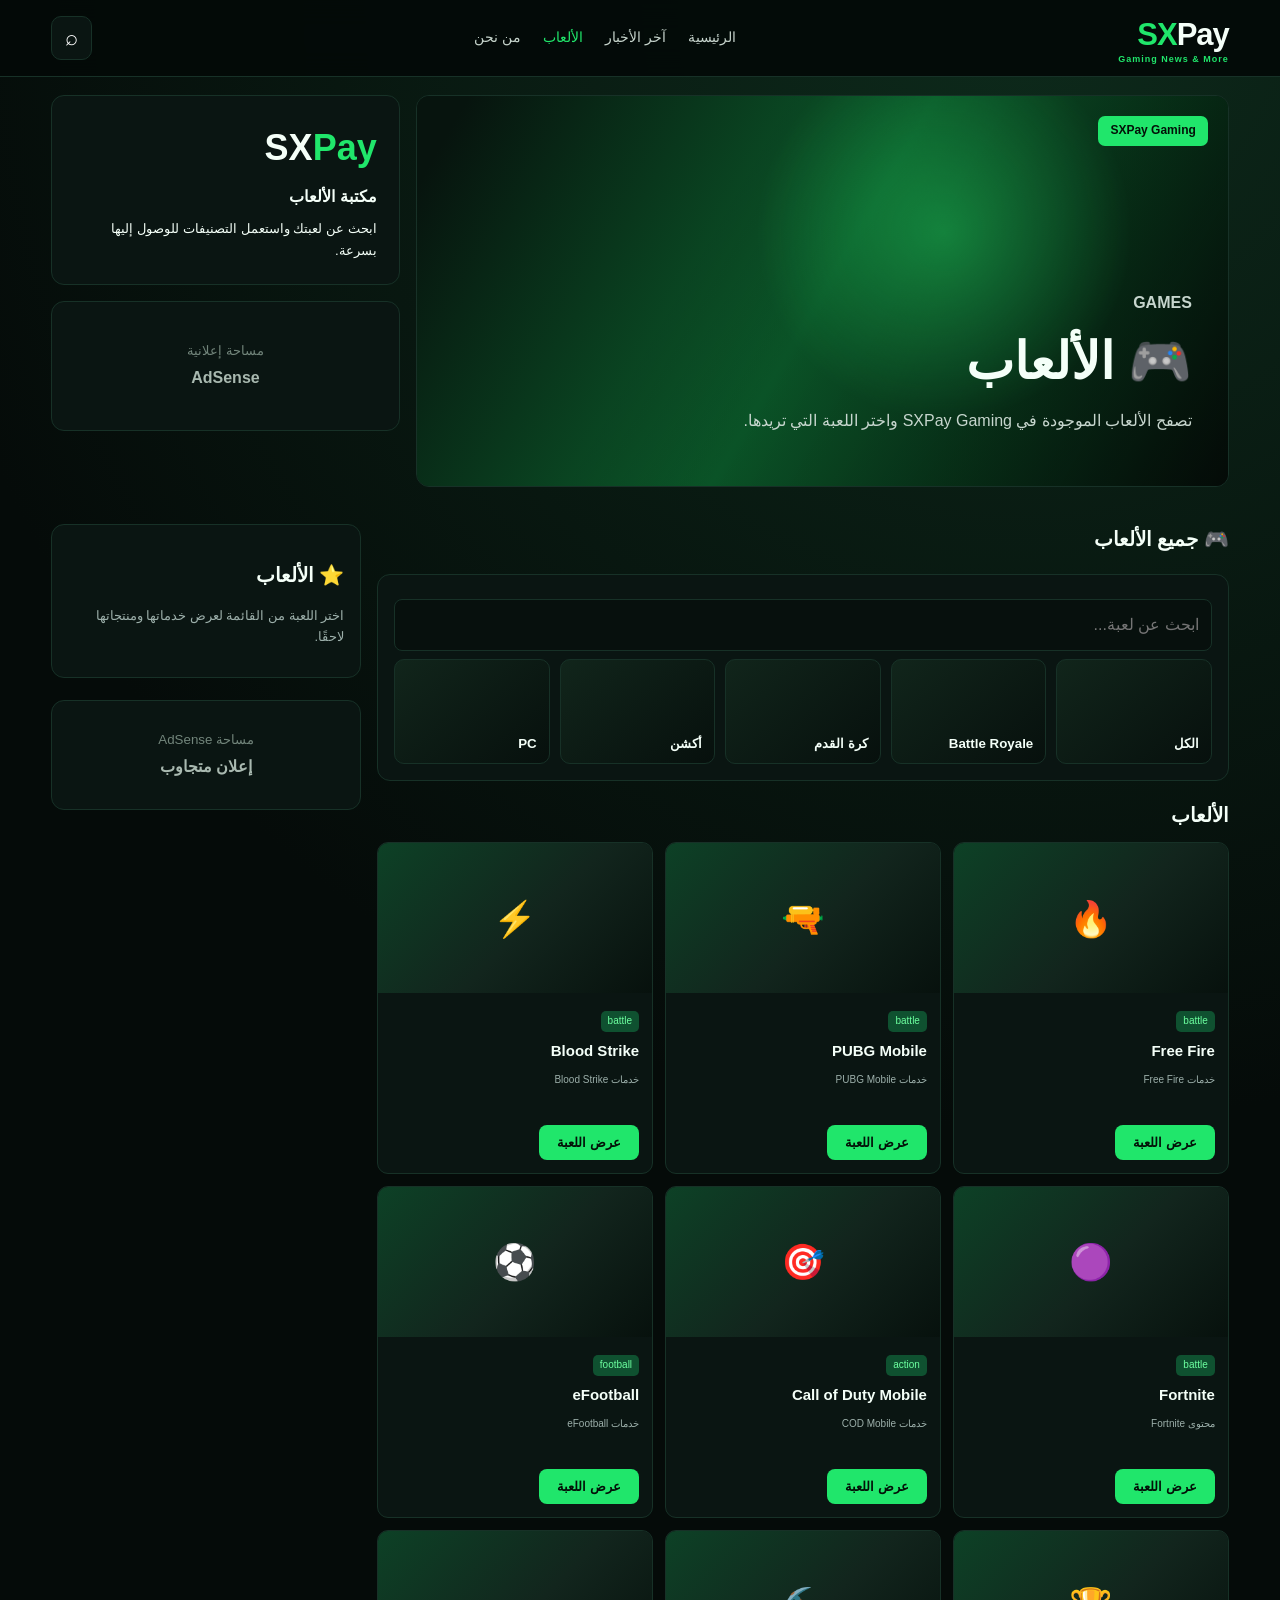
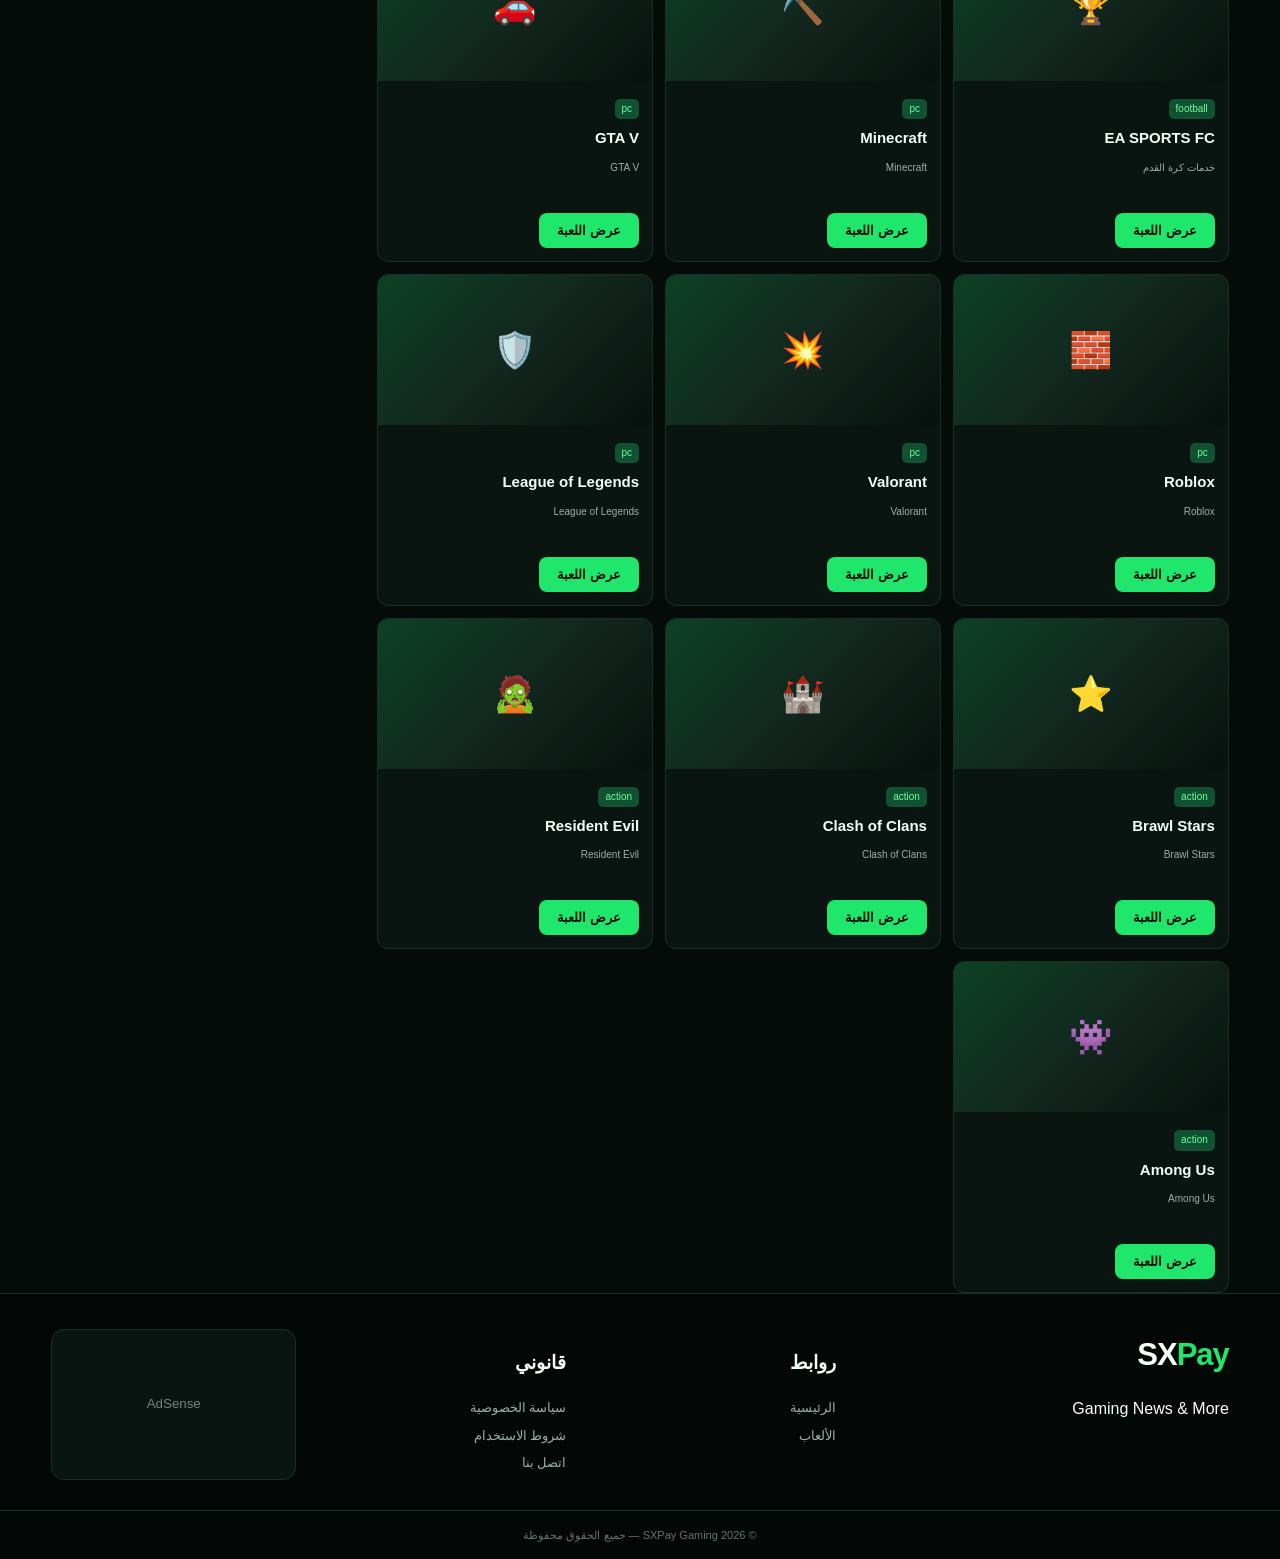
<file: games.html>
<!doctype html>
<html lang="ar" dir="rtl">
<head>
<meta charset="utf-8"><meta name="viewport" content="width=device-width,initial-scale=1">
<meta name="theme-color" content="#20e66b"><link rel="icon" href="icon.svg"><link rel="stylesheet" href="./style.css">
<title>SXPay Gaming | الألعاب</title>
</head>
<body>
<header class="topbar"><div class="container nav">
<a class="brand" href="./"><b>SX</b>Pay <span>Gaming News & More</span></a>
<button class="menu-btn" id="menuBtn">☰</button>
<nav id="nav"><a href="./">الرئيسية</a><a href="./#latest">آخر الأخبار</a><a class="active" href="./games.html">الألعاب</a><a href="./#about">من نحن</a></nav>
<button class="search-btn" id="searchBtn">⌕</button>
</div></header>
<main class="container">
<section class="hero"><div class="hero-main"><div class="hero-art"><span class="badge">SXPay Gaming</span><div class="hero-content"><p class="eyebrow">GAMES</p><h1>🎮 الألعاب</h1><p>تصفح الألعاب الموجودة في SXPay Gaming واختر اللعبة التي تريدها.</p></div></div></div><aside class="side"><div class="side-card"><div class="logo-mini">SX<span>Pay</span></div><strong>مكتبة الألعاب</strong><small>ابحث عن لعبتك واستعمل التصنيفات للوصول إليها بسرعة.</small></div><div class="ad-box"><small>مساحة إعلانية</small><span>AdSense</span></div></aside></section>
<section class="layout"><div><div class="section-head"><h2>🎮 جميع الألعاب</h2></div>
<div class="panel"><input id="gameSearch" type="search" placeholder="ابحث عن لعبة...">
<div class="categories" id="filters"><button class="cat" data-cat="all" style="cursor:pointer;color:inherit">الكل</button><button class="cat" data-cat="battle" style="cursor:pointer;color:inherit">Battle Royale</button><button class="cat" data-cat="football" style="cursor:pointer;color:inherit">كرة القدم</button><button class="cat" data-cat="action" style="cursor:pointer;color:inherit">أكشن</button><button class="cat" data-cat="pc" style="cursor:pointer;color:inherit">PC</button></div></div>
<div class="section-head"><h2>الألعاب</h2></div><div class="news-grid" id="gamesGrid"></div>
</div><aside class="sidebar"><div class="panel"><div class="section-head"><h2>⭐ الألعاب</h2></div><p class="muted">اختر اللعبة من القائمة لعرض خدماتها ومنتجاتها لاحقًا.</p></div><div class="ad-box wide"><small>مساحة AdSense</small><span>إعلان متجاوب</span></div></aside></section>
</main>
<footer><div class="container footer-grid"><div><div class="brand">SX<b>Pay</b></div><p>Gaming News & More</p></div><div><h3>روابط</h3><a href="./">الرئيسية</a><a href="./games.html">الألعاب</a></div><div><h3>قانوني</h3><a href="#">سياسة الخصوصية</a><a href="#">شروط الاستخدام</a><a href="#">اتصل بنا</a></div><div class="ad-box"><small>AdSense</small></div></div><div class="copyright">© 2026 SXPay Gaming — جميع الحقوق محفوظة</div></footer>
<script>
const games=[['Free Fire','battle','🔥','خدمات Free Fire'],['PUBG Mobile','battle','🔫','خدمات PUBG Mobile'],['Blood Strike','battle','⚡','خدمات Blood Strike'],['Fortnite','battle','🟣','محتوى Fortnite'],['Call of Duty Mobile','action','🎯','خدمات COD Mobile'],['eFootball','football','⚽','خدمات eFootball'],['EA SPORTS FC','football','🏆','خدمات كرة القدم'],['Minecraft','pc','⛏️','Minecraft'],['GTA V','pc','🚗','GTA V'],['Roblox','pc','🧱','Roblox'],['Valorant','pc','💥','Valorant'],['League of Legends','pc','🛡️','League of Legends'],['Brawl Stars','action','⭐','Brawl Stars'],['Clash of Clans','action','🏰','Clash of Clans'],['Resident Evil','action','🧟','Resident Evil'],['Among Us','action','👾','Among Us']];
let cat='all';const grid=document.getElementById('gamesGrid'),q=document.getElementById('gameSearch');
function render(){let s=q.value.toLowerCase();let a=games.filter(x=>(cat==='all'||x[1]===cat)&&x[0].toLowerCase().includes(s));grid.innerHTML=a.length?a.map(x=>`<article class="news-card"><div class="thumb">${x[2]}</div><div class="news-body"><span class="tag">${x[1]}</span><h3>${x[0]}</h3><p class="meta">${x[3]}</p><br><button class="btn" onclick="chooseGame('${x[0].replace(/'/g,"\'")}')">عرض اللعبة</button></div></article>`).join(''):'<p class="muted">لم نجد اللعبة.</p>';}
function chooseGame(n){alert('تم اختيار: '+n+'\nيمكن ربطها بصفحة المنتجات لاحقًا.');}
document.querySelectorAll('#filters .cat').forEach(b=>b.onclick=()=>{cat=b.dataset.cat;render()});q.oninput=render;render();
document.getElementById('menuBtn').onclick=()=>document.getElementById('nav').classList.toggle('open');
</script>
</body></html>
</file>
<file: style.css>
/* SXPay Gaming — responsive dark green UI */
:root{--bg:#050b09;--panel:#0a1512;--panel2:#0e1c18;--green:#20e66b;--text:#f4fff8;--muted:#9cafaa;--line:#173127}
*{box-sizing:border-box}html{scroll-behavior:smooth}body{margin:0;background:radial-gradient(circle at 80% 0%,#0d2a1b 0,#050b09 34%);color:var(--text);font-family:Tahoma,Arial,sans-serif;line-height:1.65}a{color:inherit;text-decoration:none}.container{width:min(1180px,92%);margin:auto}
.topbar{position:sticky;top:0;z-index:20;background:rgba(4,10,8,.94);backdrop-filter:blur(14px);border-bottom:1px solid var(--line)}.nav{min-height:76px;display:flex;align-items:center;gap:28px}.brand{font-size:31px;font-weight:900;letter-spacing:-1px;white-space:nowrap}.brand b,.feature-mark span,.logo-mini span{color:var(--green)}.brand span{display:block;font-size:9px;color:var(--green);letter-spacing:1px;margin-top:-8px}nav{display:flex;gap:22px;flex:1;justify-content:center}nav a{color:#c6d4cc;font-size:14px}nav a:hover,.active{color:var(--green)!important}.search-btn,.menu-btn{border:1px solid var(--line);background:var(--panel);color:#fff;border-radius:10px;padding:8px 13px;font-size:22px;cursor:pointer}.menu-btn{display:none}
.hero{display:grid;grid-template-columns:2.1fr .9fr;gap:16px;margin:18px 0}.hero-main,.side-card,.ad-box,.panel,.about,.admin-card{border:1px solid var(--line);border-radius:13px;background:var(--panel);overflow:hidden}.hero-art{min-height:390px;position:relative;background:linear-gradient(120deg,#07140e 5%,#0b5a2a 50%,#06100b 100%);display:flex;align-items:flex-end;padding:36px}.hero-art:before{content:"";position:absolute;inset:0;background:radial-gradient(circle at 65% 35%,rgba(39,245,112,.35),transparent 32%),linear-gradient(120deg,transparent 35%,rgba(0,0,0,.35))}.hero-content{position:relative;max-width:720px}.badge{position:absolute;top:20px;right:20px;background:var(--green);color:#031108;padding:5px 12px;border-radius:7px;font-weight:800;font-size:12px}.eyebrow{color:var(--green);font-weight:800}.hero h1{font-size:clamp(30px,4vw,54px);line-height:1.15;margin:8px 0}.hero p{color:#c7d6ce}.btn{display:inline-block;background:var(--green);color:#031108;border:0;border-radius:8px;padding:10px 18px;font-weight:900;cursor:pointer}.btn.secondary{background:var(--panel2);color:var(--text);border:1px solid var(--line)}.side{display:flex;flex-direction:column;gap:16px}.side-card{padding:22px;display:flex;flex-direction:column;gap:7px}.logo-mini{font-size:36px;font-weight:900}.socials{display:flex;gap:8px;margin-top:10px}.socials span{width:35px;height:35px;display:grid;place-items:center;border:1px solid var(--line);border-radius:9px}.ad-box{min-height:130px;display:flex;flex-direction:column;align-items:center;justify-content:center;color:#72857b;gap:3px}.ad-box span{color:#a9b9b0;font-weight:800}.ad-box.wide{min-height:110px;margin:22px 0}
.layout{display:grid;grid-template-columns:1fr 310px;gap:16px}.section-head{display:flex;align-items:center;justify-content:space-between;margin:18px 0 10px}.section-head h2{font-size:20px;margin:0}.news-grid{display:grid;grid-template-columns:repeat(3,1fr);gap:12px}.news-card{background:var(--panel);border:1px solid var(--line);border-radius:11px;overflow:hidden;transition:.2s}.news-card:hover{transform:translateY(-3px);border-color:#23623e}.thumb{height:150px;background:linear-gradient(135deg,#0d4126,#12251d 55%,#07110d);background-size:cover;background-position:center;display:flex;align-items:center;justify-content:center;font-size:35px}.news-body{padding:13px}.tag{display:inline-block;background:#0f5130;color:#6cff9f;padding:2px 7px;border-radius:5px;font-size:10px}.news-card h3{font-size:15px;line-height:1.5;margin:7px 0}.meta{font-size:10px;color:var(--muted)}.sidebar{padding-top:1px}.panel{padding:16px;margin-top:18px}.popular{padding:0;margin:0;list-style:none}.popular li{display:flex;gap:10px;align-items:center;border-bottom:1px solid var(--line);padding:12px 0;font-size:12px}.popular li:last-child{border:0}.num{color:var(--green);font-size:20px;font-weight:900}.muted{color:var(--muted);font-size:13px}input,select,textarea{width:100%;padding:12px;border-radius:8px;border:1px solid var(--line);background:#07100d;color:#fff;margin:8px 0;font:inherit}textarea{min-height:130px;resize:vertical}.full{width:100%}.categories{display:grid;grid-template-columns:repeat(5,1fr);gap:10px}.cat{height:105px;border:1px solid var(--line);border-radius:10px;display:flex;align-items:end;padding:12px;font-weight:900;background:linear-gradient(140deg,#11251b,#07100d)}.cat:hover{border-color:var(--green)}.about{padding:24px;margin:24px 0}.footer-grid{display:grid;grid-template-columns:1.5fr 1fr 1fr 1fr;gap:25px}footer{border-top:1px solid var(--line);background:#030806;padding:35px 0 0}.footer-grid a{display:block;color:var(--muted);font-size:13px;margin:6px 0}.copyright{text-align:center;color:#64756c;font-size:11px;border-top:1px solid var(--line);margin-top:30px;padding:15px}
.search-modal{position:fixed;inset:0;background:rgba(0,0,0,.75);display:none;align-items:flex-start;justify-content:center;padding:10vh 20px;z-index:50}.search-modal.show{display:flex}.search-card{background:var(--panel2);border:1px solid var(--line);border-radius:14px;padding:20px;width:min(650px,100%)}#closeSearch{float:left;background:none;border:0;color:#fff;font-size:25px}.result{padding:12px;border-bottom:1px solid var(--line)}
.admin{padding:30px 0}.admin-head,.admin-bar{display:flex;align-items:center;justify-content:space-between;gap:15px;margin-bottom:22px}.admin-grid{display:grid;grid-template-columns:1fr 1fr;gap:18px}.admin-card{padding:22px}.upload{display:block;padding:15px;border:1px dashed #28533d;border-radius:10px;color:#b8c8c0}.upload input{border:0;padding:0}.preview{width:100%;max-height:230px;object-fit:cover;border-radius:9px;margin-top:10px}.check{display:flex;gap:8px;align-items:center;color:#cbd9d2;font-size:13px}.check input{width:auto}.msg{min-height:24px;color:#ff8585;font-size:13px}.msg.ok{color:var(--green)}.post-row{display:flex;justify-content:space-between;align-items:center;gap:10px;padding:12px 0;border-bottom:1px solid var(--line)}.post-row b{display:block;font-size:13px}.post-row small{color:var(--muted)}.danger{border:1px solid #632c2c;background:#291010;color:#ff9b9b;padding:7px 10px;border-radius:7px}
@media(max-width:900px){.hero{grid-template-columns:1fr}.layout{grid-template-columns:1fr}.news-grid{grid-template-columns:repeat(2,1fr)}.categories{grid-template-columns:repeat(3,1fr)}.footer-grid{grid-template-columns:repeat(2,1fr)}.admin-grid{grid-template-columns:1fr}}
@media(max-width:650px){.nav{min-height:65px}.menu-btn{display:block;margin-right:auto}nav{display:none;position:absolute;top:65px;right:4%;left:4%;background:#07100d;border:1px solid var(--line);border-radius:10px;padding:15px;flex-direction:column;gap:10px}nav.open{display:flex}.brand{font-size:26px}.hero-art{min-height:330px;padding:22px}.hero h1{font-size:31px}.news-grid{grid-template-columns:1fr}.categories{grid-template-columns:repeat(2,1fr)}.footer-grid{grid-template-columns:1fr}.admin-head,.admin-bar{align-items:flex-start;flex-direction:column}}
</file>
